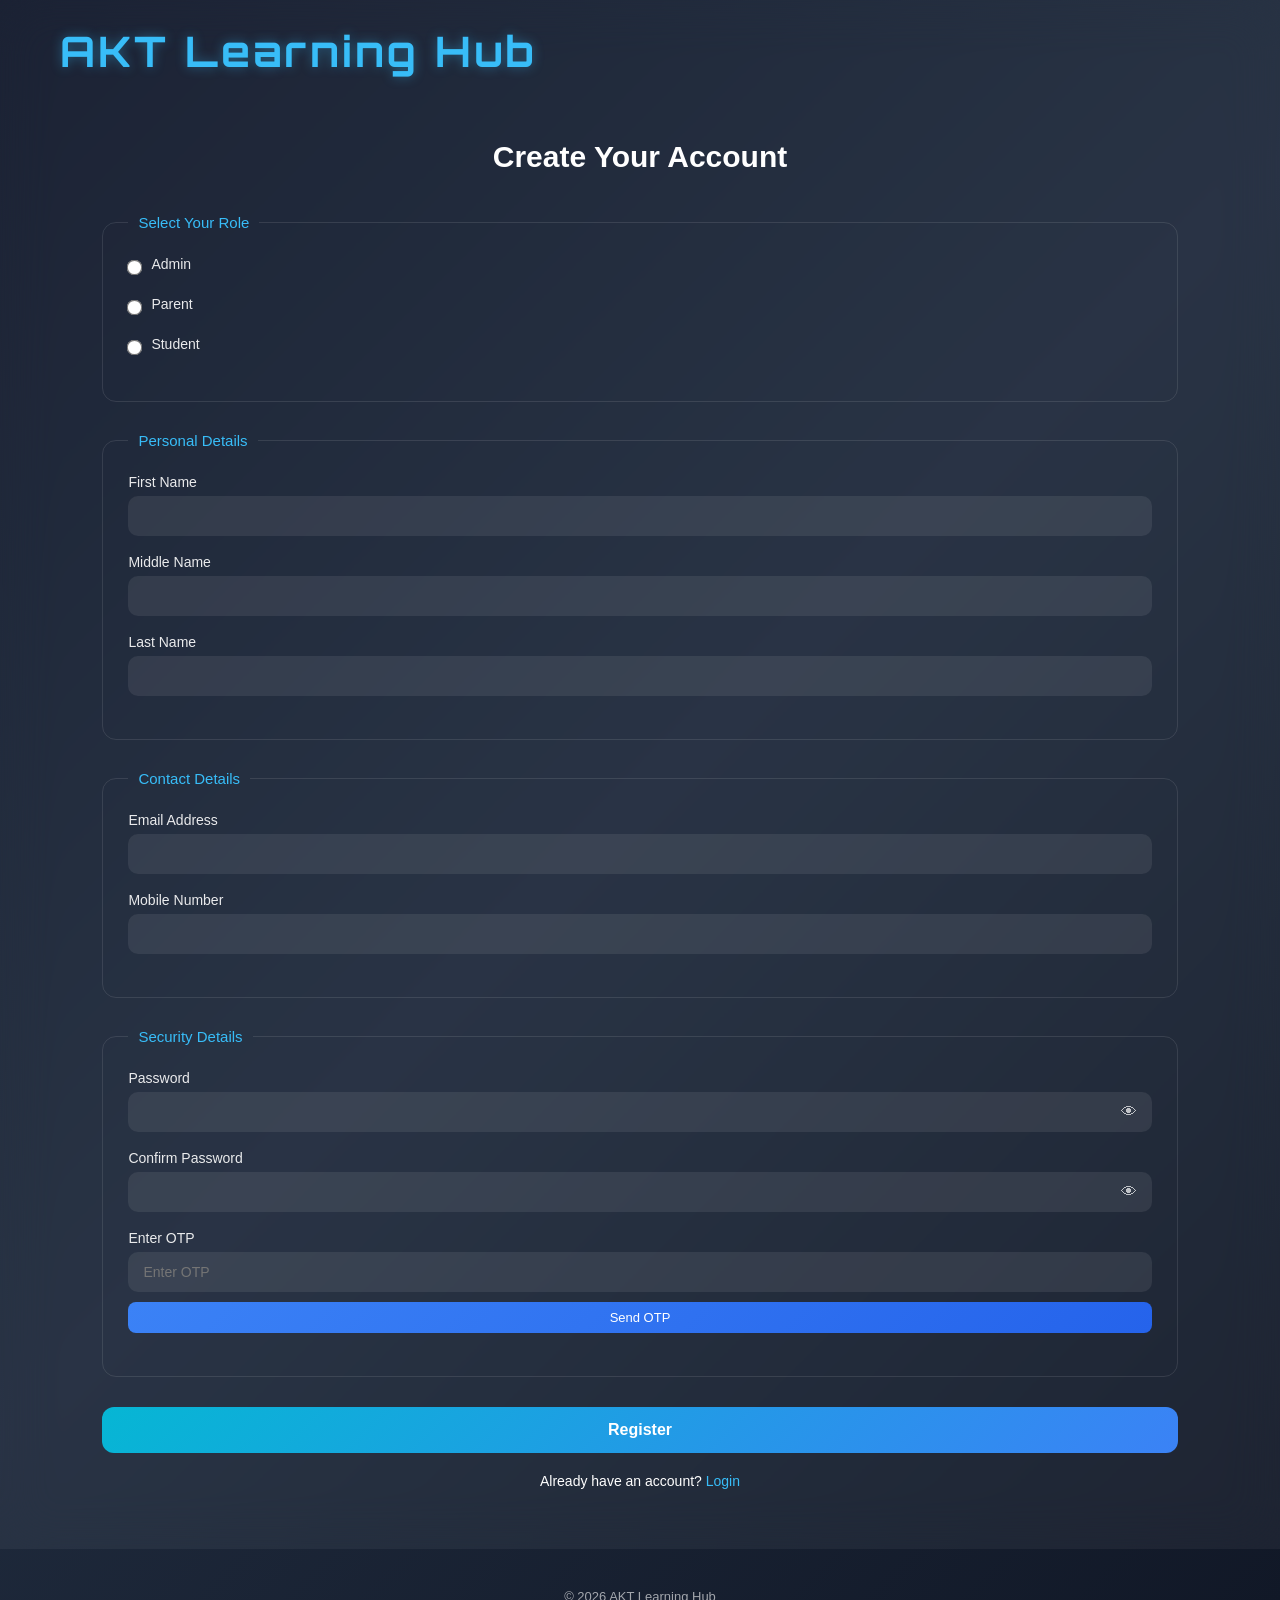
<file: index.html>
<!DOCTYPE html>
<html lang="en">
<head>
    <meta charset="UTF-8">
    <title>Register | AKT Learning Hub</title>
    <meta name="viewport" content="width=device-width, initial-scale=1.0">

    <!-- Orbitron Font -->
    <link href="https://fonts.googleapis.com/css2?family=Orbitron:wght@600;700&display=swap" rel="stylesheet">

    <!-- CSS -->
    <link rel="stylesheet" href="code.css/index.css">

    <!-- JS -->
    <script src="script.js/index.js" defer></script>
</head>

<body>

    <!-- ===== HEADER ===== -->
    <header id="mainHeader">
        <h1 id="siteTitle">AKT Learning Hub</h1>
    </header>


    <!-- ===== MAIN CONTENT ===== -->
    <main id="mainContent">

        <section id="registerSection">

            <h2 id="registerHeading">Create Your Account</h2>

            <form id="registerForm" autocomplete="off">

                <!-- ================= ROLE SELECTION ================= -->
                <fieldset id="roleSelection">
                    <legend>Select Your Role</legend>

                    <div class="form-group">
                        <input type="radio" id="adminRole" name="userRole" value="admin" required>
                        <label for="adminRole">Admin</label>
                    </div>

                    <div class="form-group">
                        <input type="radio" id="parentRole" name="userRole" value="parent">
                        <label for="parentRole">Parent</label>
                    </div>

                    <div class="form-group">
                        <input type="radio" id="studentRole" name="userRole" value="student">
                        <label for="studentRole">Student</label>
                    </div>
                </fieldset>


                <!-- ================= PERSONAL DETAILS ================= -->
                <fieldset id="personalDetails">
                    <legend>Personal Details</legend>

                    <div class="form-group">
                        <label for="firstName">First Name</label>
                        <input type="text" id="firstName" name="firstName" required>
                    </div>

                    <div class="form-group">
                        <label for="middleName">Middle Name</label>
                        <input type="text" id="middleName" name="middleName">
                    </div>

                    <div class="form-group">
                        <label for="lastName">Last Name</label>
                        <input type="text" id="lastName" name="lastName" required>
                    </div>
                </fieldset>


                <!-- ================= CONTACT DETAILS ================= -->
                <fieldset id="contactDetails">
                    <legend>Contact Details</legend>

                    <div class="form-group">
                        <label for="email">Email Address</label>
                        <input type="email" id="email" name="email" required>
                    </div>

                    <div class="form-group">
                        <label for="mobileNumber">Mobile Number</label>
                        <input type="tel"
                               id="mobileNumber"
                               name="mobileNumber"
                               maxlength="10"
                               pattern="[0-9]{10}"
                               required>
                    </div>
                </fieldset>


                <!-- ================= SECURITY DETAILS ================= -->
                <fieldset id="securityDetails">
                    <legend>Security Details</legend>

                    <!-- Password -->
                    <div class="form-group password-group">
                        <label for="password">Password</label>
                        <div class="password-wrapper">
                            <input type="password" id="password" name="password" required>
                            <span class="toggle-password" data-target="password">👁</span>
                        </div>
                    </div>

                    <!-- Confirm Password -->
                    <div class="form-group password-group">
                        <label for="confirmPassword">Confirm Password</label>
                        <div class="password-wrapper">
                            <input type="password" id="confirmPassword" name="confirmPassword" required>
                            <span class="toggle-password" data-target="confirmPassword">👁</span>
                        </div>
                    </div>

                    <!-- OTP -->
                    <div class="form-group">
                        <label for="otp">Enter OTP</label>
                        <input type="text" id="otp" name="otp" placeholder="Enter OTP" required>
                        <button type="button" id="sendOtpBtn">Send OTP</button>
                    </div>

                </fieldset>

                <!-- Register Button -->
                <button type="submit" id="registerBtn">Register</button>

            </form>

            <p id="loginRedirect">
                Already have an account?
                <a href="HTML/login.html" id="loginLink">Login</a>
            </p>

        </section>

    </main>


    <!-- ===== FOOTER ===== -->
    <footer id="mainFooter">
        <p>© 2026 AKT Learning Hub</p>
    </footer>

</body>
</html>
</file>
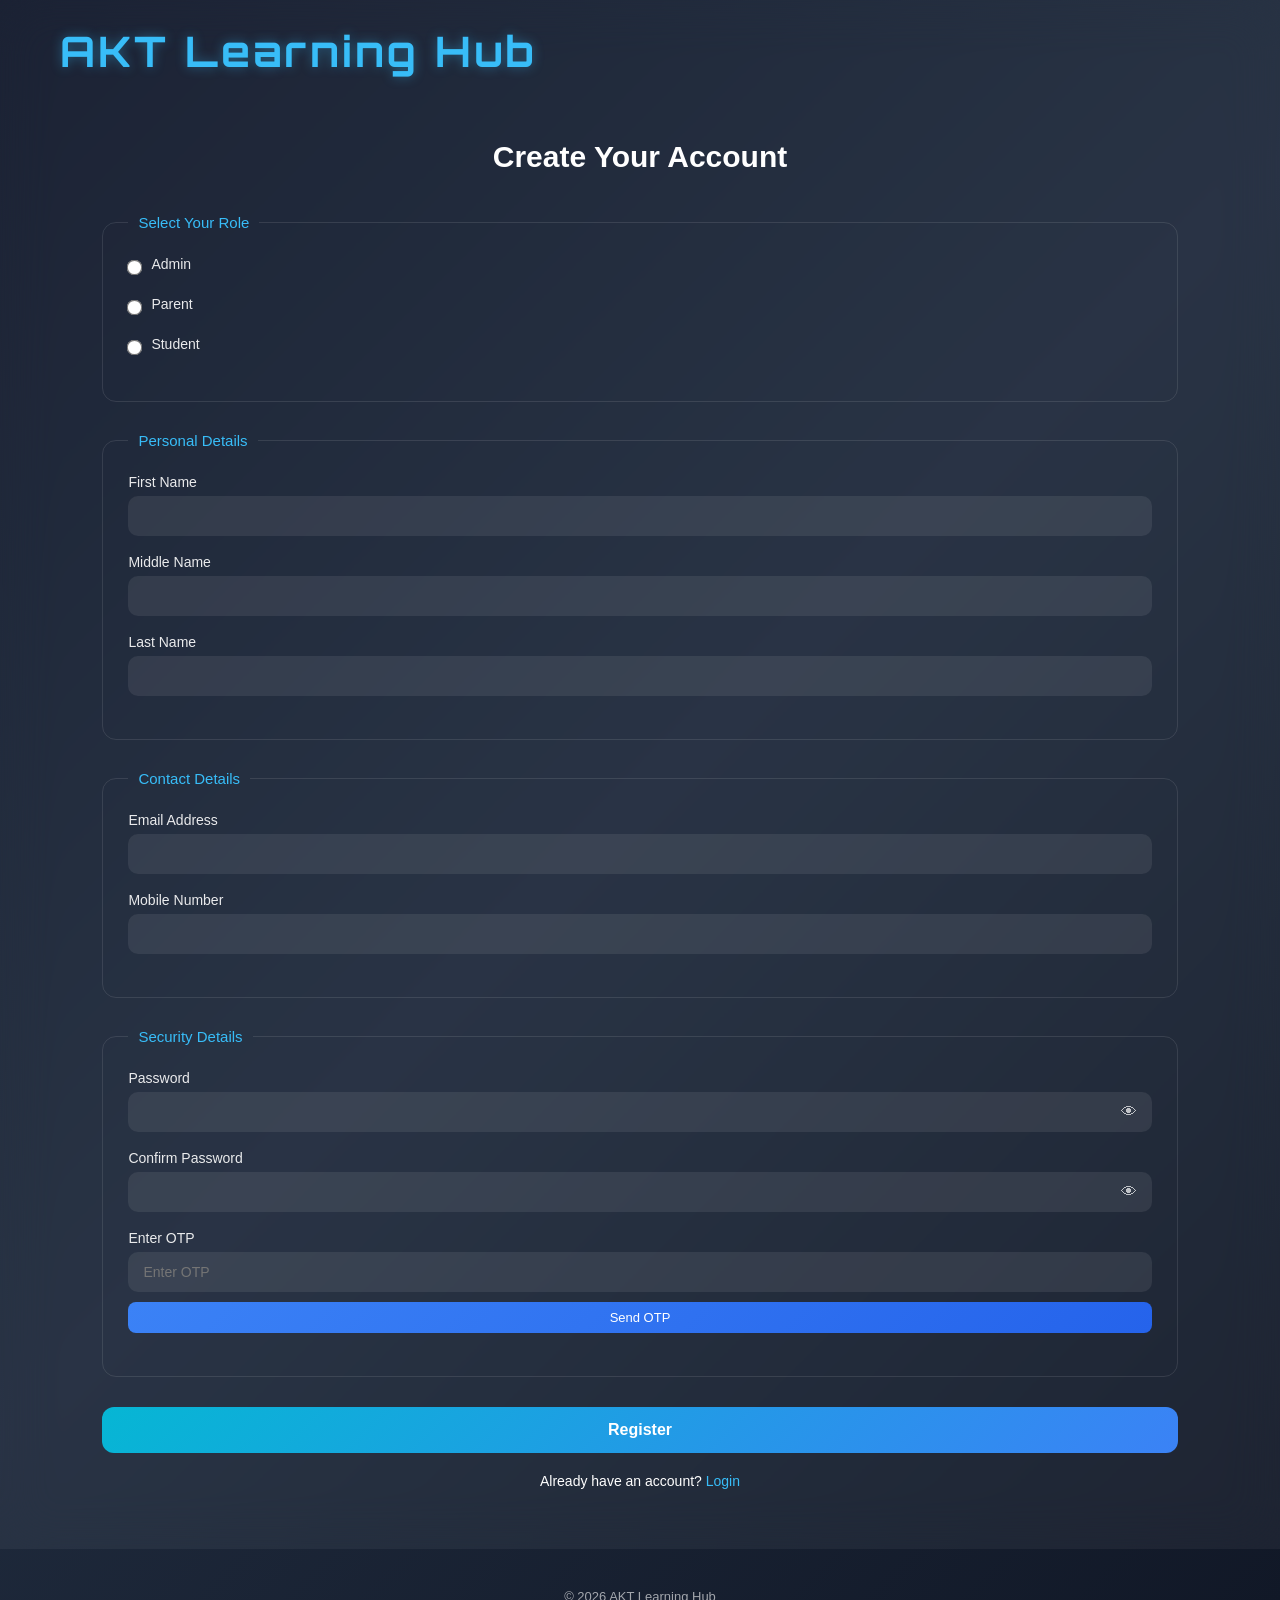
<file: code.html/index.html>
<!DOCTYPE html>
<html lang="en">
<head>
    <meta charset="UTF-8">
    <title>Register | AKT Learning Hub</title>
    <meta name="viewport" content="width=device-width, initial-scale=1.0">

    <!-- Orbitron Font -->
    <link href="https://fonts.googleapis.com/css2?family=Orbitron:wght@600;700&display=swap" rel="stylesheet">

    <!-- CSS -->
    <link rel="stylesheet" href="../code.css/index.css">

    <!-- JS -->
    <script src="../script.js/index.js" defer></script>
</head>

<body>

    <!-- ===== HEADER ===== -->
    <header id="mainHeader">
        <h1 id="siteTitle">AKT Learning Hub</h1>
    </header>


    <!-- ===== MAIN CONTENT ===== -->
    <main id="mainContent">

        <section id="registerSection">

            <h2 id="registerHeading">Create Your Account</h2>

            <form id="registerForm" autocomplete="off">

                <!-- ================= ROLE SELECTION ================= -->
                <fieldset id="roleSelection">
                    <legend>Select Your Role</legend>

                    <div class="form-group">
                        <input type="radio" id="adminRole" name="userRole" value="admin" required>
                        <label for="adminRole">Admin</label>
                    </div>

                    <div class="form-group">
                        <input type="radio" id="parentRole" name="userRole" value="parent">
                        <label for="parentRole">Parent</label>
                    </div>

                    <div class="form-group">
                        <input type="radio" id="studentRole" name="userRole" value="student">
                        <label for="studentRole">Student</label>
                    </div>
                </fieldset>


                <!-- ================= PERSONAL DETAILS ================= -->
                <fieldset id="personalDetails">
                    <legend>Personal Details</legend>

                    <div class="form-group">
                        <label for="firstName">First Name</label>
                        <input type="text" id="firstName" name="firstName" required>
                    </div>

                    <div class="form-group">
                        <label for="middleName">Middle Name</label>
                        <input type="text" id="middleName" name="middleName">
                    </div>

                    <div class="form-group">
                        <label for="lastName">Last Name</label>
                        <input type="text" id="lastName" name="lastName" required>
                    </div>
                </fieldset>


                <!-- ================= CONTACT DETAILS ================= -->
                <fieldset id="contactDetails">
                    <legend>Contact Details</legend>

                    <div class="form-group">
                        <label for="email">Email Address</label>
                        <input type="email" id="email" name="email" required>
                    </div>

                    <div class="form-group">
                        <label for="mobileNumber">Mobile Number</label>
                        <input type="tel"
                               id="mobileNumber"
                               name="mobileNumber"
                               maxlength="10"
                               pattern="[0-9]{10}"
                               required>
                    </div>
                </fieldset>


                <!-- ================= SECURITY DETAILS ================= -->
                <fieldset id="securityDetails">
                    <legend>Security Details</legend>

                    <!-- Password -->
                    <div class="form-group password-group">
                        <label for="password">Password</label>
                        <div class="password-wrapper">
                            <input type="password" id="password" name="password" required>
                            <span class="toggle-password" data-target="password">👁</span>
                        </div>
                    </div>

                    <!-- Confirm Password -->
                    <div class="form-group password-group">
                        <label for="confirmPassword">Confirm Password</label>
                        <div class="password-wrapper">
                            <input type="password" id="confirmPassword" name="confirmPassword" required>
                            <span class="toggle-password" data-target="confirmPassword">👁</span>
                        </div>
                    </div>

                    <!-- OTP -->
                    <div class="form-group">
                        <label for="otp">Enter OTP</label>
                        <input type="text" id="otp" name="otp" placeholder="Enter OTP" required>
                        <button type="button" id="sendOtpBtn">Send OTP</button>
                    </div>

                </fieldset>

                <!-- Register Button -->
                <button type="submit" id="registerBtn">Register</button>

            </form>

            <p id="loginRedirect">
                Already have an account?
                <a href="login.html" id="loginLink">Login</a>
            </p>

        </section>

    </main>


    <!-- ===== FOOTER ===== -->
    <footer id="mainFooter">
        <p>© 2026 AKT Learning Hub</p>
    </footer>

</body>
</html>
</file>
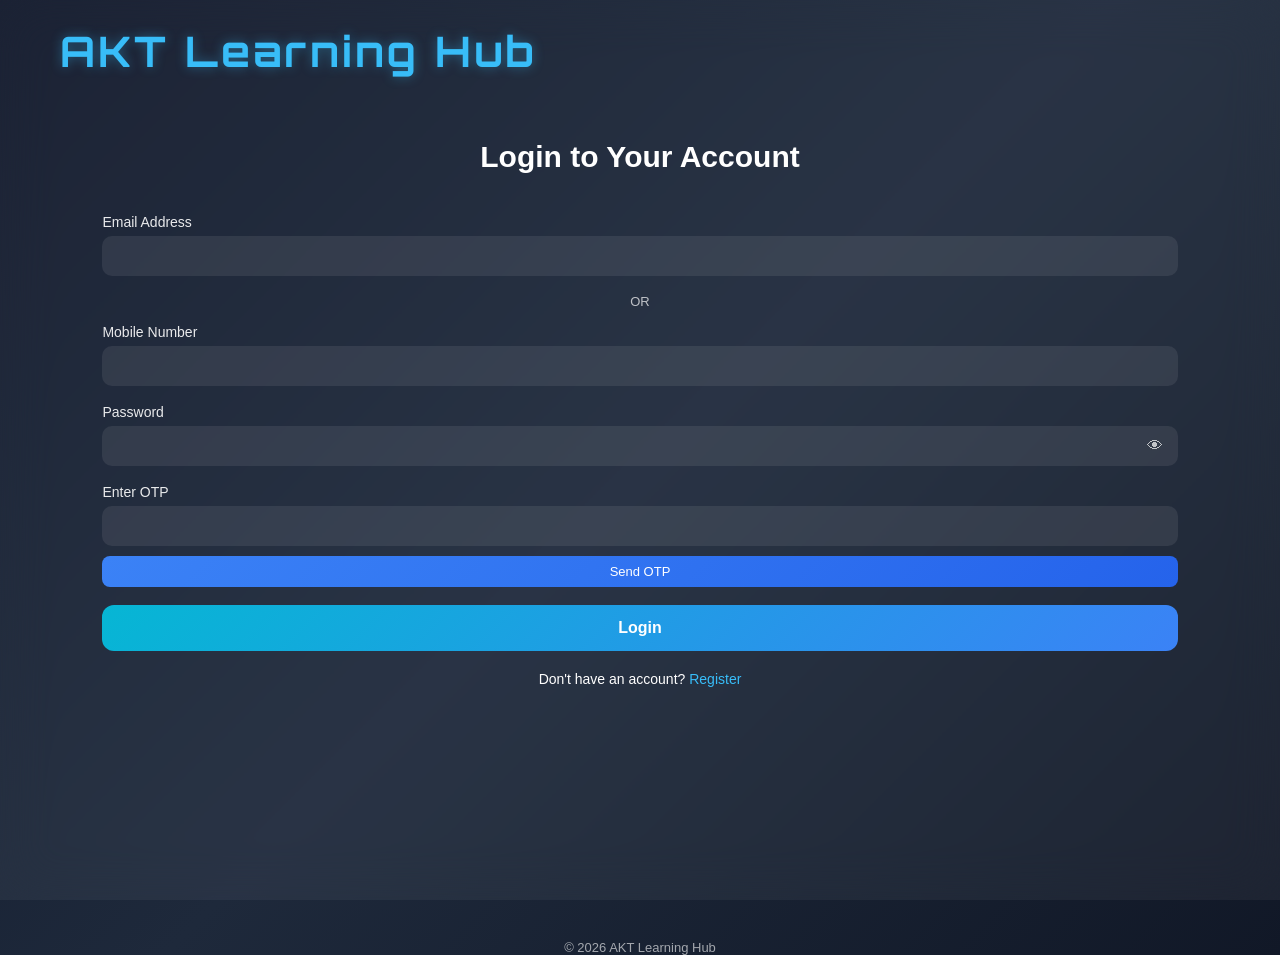
<file: code.html/admin_dashboard.html>
<!DOCTYPE html>
<html lang="en">
<head>
    <meta charset="UTF-8">
    <title>Admin Dashboard | AKT Learning Hub</title>
    <meta name="viewport" content="width=device-width, initial-scale=1.0">

    <!-- Orbitron Font -->
    <link href="https://fonts.googleapis.com/css2?family=Orbitron:wght@600;700&display=swap" rel="stylesheet">

    <!-- CSS -->
    <link rel="stylesheet" href="../code.css/admin.css">

    <!-- JS -->
    <script src="../script.js/admin.js" defer></script>
</head>

<body>

    <!-- ===== SIDEBAR ===== -->
    <aside id="sidebar">

        <div id="sidebarHeader">
            <h2 id="adminLogo">AKT Admin</h2>
        </div>

        <nav id="sidebarNav">
            <ul>
                <li><a href="#" class="active" id="dashboardLink">Dashboard</a></li>
                <li><a href="#">Manage Students</a></li>
                <li><a href="#">Manage Parents</a></li>
                <li><a href="#">Manage Subjects</a></li>
                <li><a href="#">Reports</a></li>
                <li><a href="#" id="settingsLink">Settings</a></li>
                <li><a href="index.html" id="logoutBtn">Logout</a></li>
            </ul>
        </nav>

    </aside>


    <!-- ===== MAIN AREA ===== -->
    <main id="adminMain">

        <!-- ===== HEADER ===== -->
        <header id="adminHeader">
            <h1 id="pageTitle">Dashboard Overview</h1>

            <div id="adminWelcome">
                <span>Welcome, Admin</span>

                <button id="revokeAccessBtn">
                    Revoke All Admin Access
                </button>
            </div>
        </header>


        <!-- ===== DASHBOARD CONTENT ===== -->
        <div id="dashboardContent">

            <!-- ===== STAT CARDS ===== -->
            <section id="statsSection">

                <div class="statCard">
                    <h3>Total Students</h3>
                    <p id="totalStudents">0</p>
                </div>

                <div class="statCard">
                    <h3>Total Parents</h3>
                    <p id="totalParents">0</p>
                </div>

                <div class="statCard">
                    <h3>Total Subjects</h3>
                    <p id="totalSubjects">0</p>
                </div>

                <div class="statCard">
                    <h3>Active Users</h3>
                    <p id="activeUsers">0</p>
                </div>

            </section>


            <!-- ===== RECENT REGISTRATIONS ===== -->
            <section id="recentSection">

                <h2>Recent Registrations</h2>

                <table id="recentTable">
                    <thead>
                        <tr>
                            <th>Name</th>
                            <th>Email</th>
                            <th>Role</th>
                        </tr>
                    </thead>

                    <tbody id="recentTableBody">
                        <!-- JS inserts data -->
                    </tbody>
                </table>

            </section>

        </div>


        <!-- ===== SETTINGS CONTENT (Hidden Initially) ===== -->
        <div id="settingsContent" style="display: none;">

            <section id="adminSettings">

                <h2>Change Admin Password</h2>

                <div class="settingsBox">

                    <input type="password" id="currentPassword" placeholder="Current Password">

                    <input type="password" id="newPassword" placeholder="New Password">

                    <input type="password" id="confirmNewPassword" placeholder="Confirm New Password">

                    <button id="changePasswordBtn">Update Password</button>

                </div>

            </section>

        </div>

    </main>

</body>
</html>
</file>
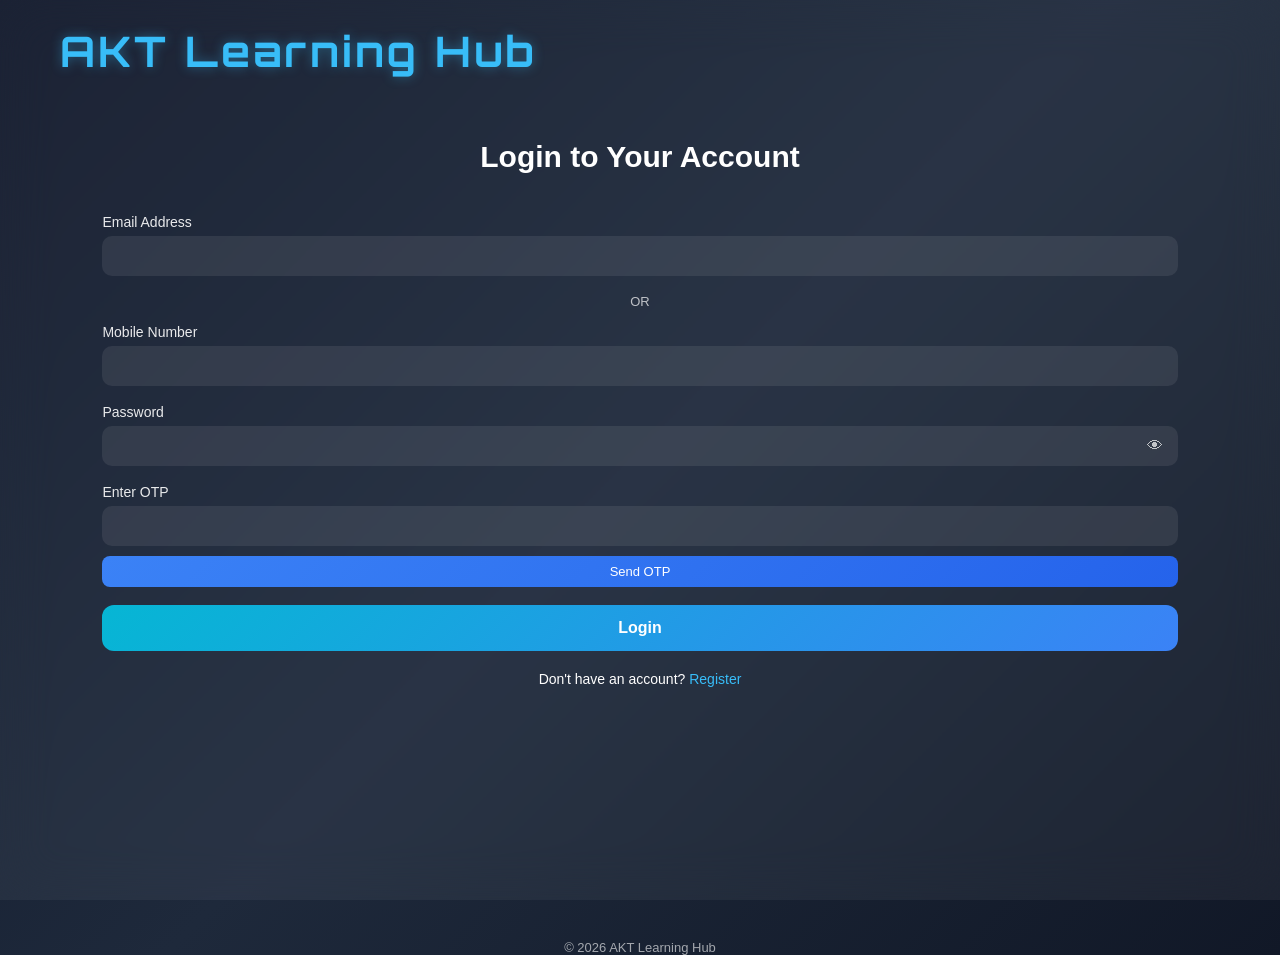
<file: code.html/login.html>
<!DOCTYPE html>
<html lang="en">
<head>
    <meta charset="UTF-8">
    <title>Login | AKT Learning Hub</title>
    <meta name="viewport" content="width=device-width, initial-scale=1.0">

    <!-- Orbitron Font -->
    <link href="https://fonts.googleapis.com/css2?family=Orbitron:wght@600;700&display=swap" rel="stylesheet">

    <!-- CSS -->
    <link rel="stylesheet" href="../code.css/login.css">

    <!-- JS -->
    <script src="../script.js/login.js" defer></script>
</head>

<body>

    <!-- ===== HEADER ===== -->
    <header id="mainHeader">
        <h1 id="siteTitle">AKT Learning Hub</h1>
    </header>

    <!-- ===== MAIN ===== -->
    <main id="loginMain">

        <section id="loginSection">

            <h2 id="loginHeading">Login to Your Account</h2>

            <form id="loginForm" autocomplete="off">

                <!-- Email -->
                <div class="form-group">
                    <label for="loginEmail">Email Address</label>
                    <input type="email" id="loginEmail" name="loginEmail">
                </div>

                <p class="or-text">OR</p>

                <!-- Mobile -->
                <div class="form-group">
                    <label for="loginMobile">Mobile Number</label>
                    <input type="tel"
                           id="loginMobile"
                           name="loginMobile"
                           maxlength="10"
                           pattern="[0-9]{10}">
                </div>

                <!-- Password -->
                <div class="form-group password-group">
                    <label for="loginPassword">Password</label>
                    <div class="password-wrapper">
                        <input type="password" id="loginPassword" name="loginPassword" required>
                        <span class="toggle-password" data-target="loginPassword">👁</span>
                    </div>
                </div>

                <!-- OTP -->
                <div class="form-group">
                    <label for="loginOtp">Enter OTP</label>
                    <input type="text" id="loginOtp" name="loginOtp" required>
                    <button type="button" id="loginSendOtpBtn">Send OTP</button>
                </div>

                <!-- Login Button -->
                <button type="submit" id="loginBtn">Login</button>

            </form>

            <p id="registerRedirect">
                Don't have an account?
                <a href="../index.html">Register</a>
            </p>

        </section>

    </main>

    <!-- ===== FOOTER ===== -->
    <footer id="mainFooter">
        <p>© 2026 AKT Learning Hub</p>
    </footer>

</body>
</html>
</file>
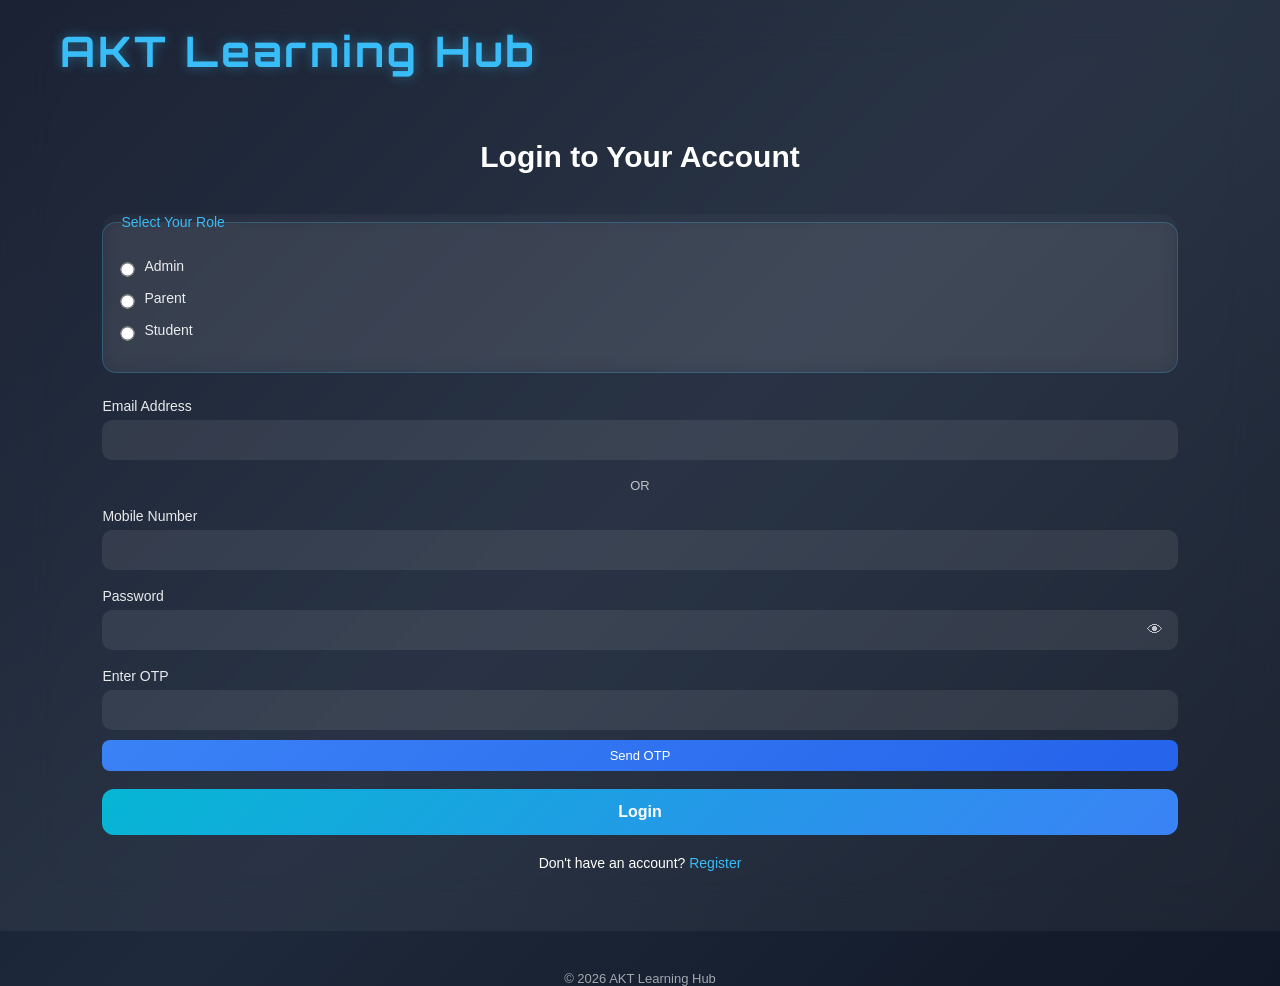
<file: HTML/admin_dashboard.html>
<!DOCTYPE html>
<html lang="en">
<head>
    <meta charset="UTF-8">
    <title>Admin Dashboard | AKT Learning Hub</title>
    <meta name="viewport" content="width=device-width, initial-scale=1.0">

    <!-- Orbitron Font -->
    <link href="https://fonts.googleapis.com/css2?family=Orbitron:wght@600;700&display=swap" rel="stylesheet">

    <!-- CSS -->
    <link rel="stylesheet" href="../code.css/admin.css">

    <!-- JS -->
    <script src="../script.js/admin.js" defer></script>
</head>

<body>

    <!-- ===== SIDEBAR ===== -->
    <aside id="sidebar">

        <div id="sidebarHeader">
            <h2 id="adminLogo">AKT Admin</h2>
        </div>

        <nav id="sidebarNav">
            <ul>
                <li><a href="#" class="active" id="dashboardLink">Dashboard</a></li>
                <li><a href="#">Manage Students</a></li>
                <li><a href="#">Manage Parents</a></li>
                <li><a href="#">Manage Subjects</a></li>
                <li><a href="#">Reports</a></li>
                <li><a href="#" id="settingsLink">Settings</a></li>
                <li><a href="#" id="logoutBtn">Logout</a></li>
            </ul>
        </nav>

    </aside>


    <!-- ===== MAIN AREA ===== -->
    <main id="adminMain">

        <!-- ===== HEADER ===== -->
        <header id="adminHeader">
            <h1 id="pageTitle">Dashboard Overview</h1>

            <div id="adminWelcome">
                <span>Welcome, Admin</span>

                <button id="revokeAccessBtn">
                    Revoke All Admin Access
                </button>
            </div>
        </header>


        <!-- ===== DASHBOARD CONTENT ===== -->
        <div id="dashboardContent">

            <!-- ===== STAT CARDS ===== -->
            <section id="statsSection">

                <div class="statCard">
                    <h3>Total Students</h3>
                    <p id="totalStudents">0</p>
                </div>

                <div class="statCard">
                    <h3>Total Parents</h3>
                    <p id="totalParents">0</p>
                </div>

                <div class="statCard">
                    <h3>Total Subjects</h3>
                    <p id="totalSubjects">0</p>
                </div>

                <div class="statCard">
                    <h3>Active Users</h3>
                    <p id="activeUsers">0</p>
                </div>

            </section>


            <!-- ===== RECENT REGISTRATIONS ===== -->
            <section id="recentSection">

                <h2>Recent Registrations</h2>

                <table id="recentTable">
                    <thead>
                        <tr>
                            <th>Name</th>
                            <th>Email</th>
                            <th>Role</th>
                        </tr>
                    </thead>

                    <tbody id="recentTableBody">
                        <!-- JS inserts data -->
                    </tbody>
                </table>

            </section>

        </div>


        <!-- ===== SETTINGS CONTENT (Hidden Initially) ===== -->
        <div id="settingsContent" style="display: none;">

            <section id="adminSettings">

                <h2>Change Admin Password</h2>

                <div class="settingsBox">

                    <input type="password" id="currentPassword" placeholder="Current Password">

                    <input type="password" id="newPassword" placeholder="New Password">

                    <input type="password" id="confirmNewPassword" placeholder="Confirm New Password">

                    <button id="changePasswordBtn">Update Password</button>

                </div>

            </section>

        </div>

    </main>

</body>
</html>
</file>
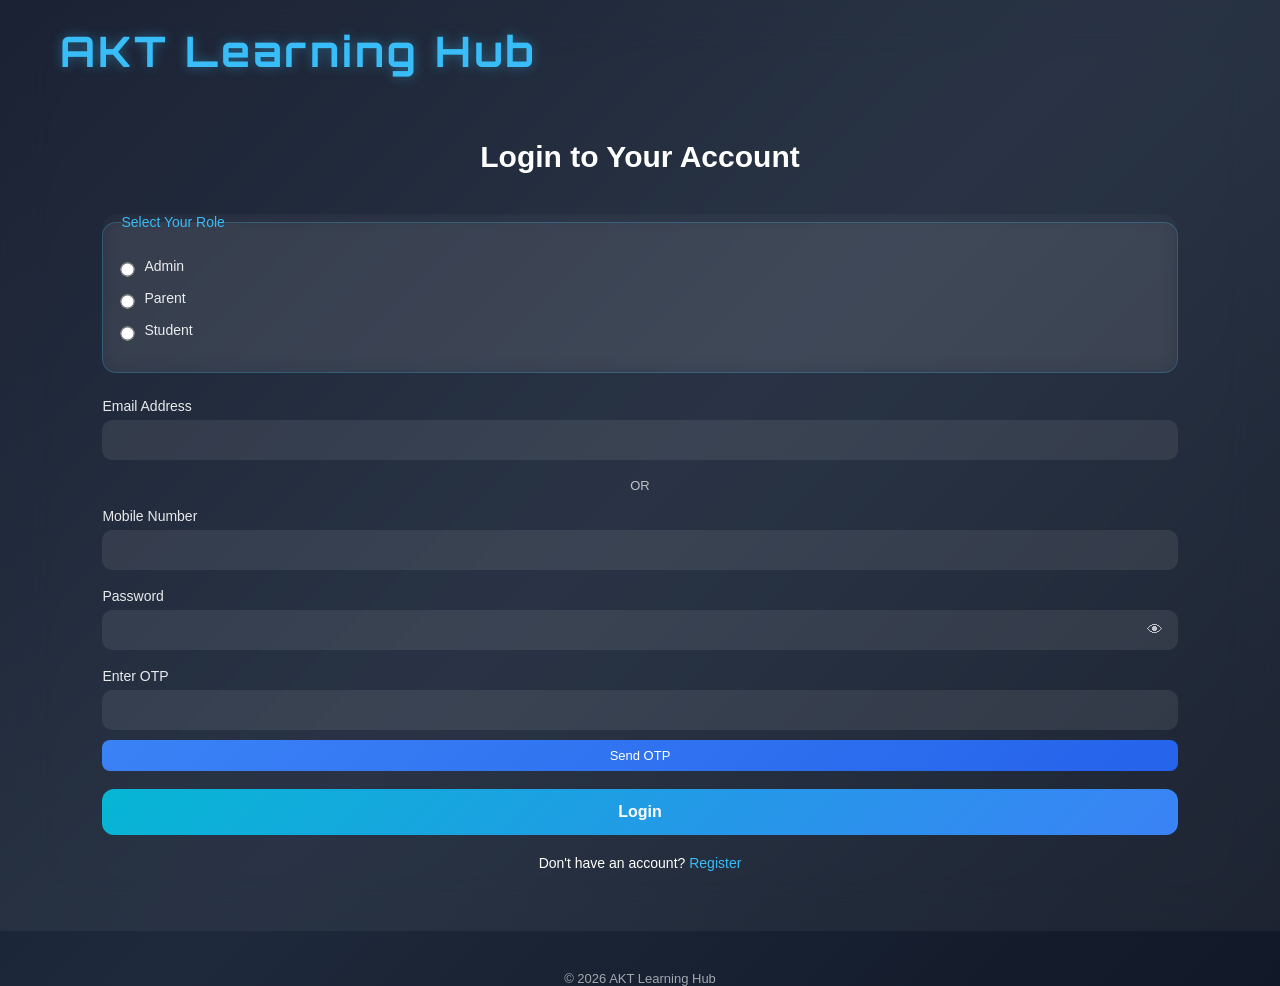
<file: HTML/login.html>
<!DOCTYPE html>
<html lang="en">
<head>
    <meta charset="UTF-8">
    <title>Login | AKT Learning Hub</title>
    <meta name="viewport" content="width=device-width, initial-scale=1.0">

    <!-- Orbitron Font -->
    <link href="https://fonts.googleapis.com/css2?family=Orbitron:wght@600;700&display=swap" rel="stylesheet">

    <!-- CSS -->
    <link rel="stylesheet" href="../code.css/login.css">

    <!-- JS -->
    <script src="../script.js/login.js" defer></script>
</head>

<body>

<header id="mainHeader">
    <h1 id="siteTitle">AKT Learning Hub</h1>
</header>

<main id="loginMain">

<section id="loginSection">

<h2 id="loginHeading">Login to Your Account</h2>

<form id="loginForm" autocomplete="off">

    <!-- ================= ROLE SELECTION ================= -->
    <fieldset id="loginRoleSelection">
        <legend>Select Your Role</legend>

        <div class="form-group">
            <input type="radio" id="loginAdmin" name="loginRole" value="admin" required>
            <label for="loginAdmin">Admin</label>
        </div>

        <div class="form-group">
            <input type="radio" id="loginParent" name="loginRole" value="parent">
            <label for="loginParent">Parent</label>
        </div>

        <div class="form-group">
            <input type="radio" id="loginStudent" name="loginRole" value="student">
            <label for="loginStudent">Student</label>
        </div>
    </fieldset>

    <!-- ================= STUDENT FULL NAME (DYNAMIC) ================= -->
    <div class="form-group" id="studentNameGroup" style="display: none;">
        <label for="loginFullName">Full Name</label>
        <input type="text" id="loginFullName" name="loginFullName">
    </div>
    <!-- ================================================================ -->

    <!-- Email -->
    <div class="form-group">
        <label for="loginEmail">Email Address</label>
        <input type="email" id="loginEmail" name="loginEmail">
    </div>

    <p class="or-text">OR</p>

    <!-- Mobile -->
    <div class="form-group">
        <label for="loginMobile">Mobile Number</label>
        <input type="tel"
               id="loginMobile"
               name="loginMobile"
               maxlength="10"
               pattern="[0-9]{10}">
    </div>

    <!-- Password -->
    <div class="form-group password-group">
        <label for="loginPassword">Password</label>
        <div class="password-wrapper">
            <input type="password" id="loginPassword" name="loginPassword" required>
            <span class="toggle-password" data-target="loginPassword">👁</span>
        </div>
    </div>

    <!-- OTP -->
    <div class="form-group">
        <label for="loginOtp">Enter OTP</label>
        <input type="text" id="loginOtp" name="loginOtp" required>
        <button type="button" id="loginSendOtpBtn">Send OTP</button>
    </div>

    <!-- Login Button -->
    <button type="submit" id="loginBtn">Login</button>

</form>

<p id="registerRedirect">
    Don't have an account?
    <a href="../index.html">Register</a>
</p>

</section>
</main>

<footer id="mainFooter">
    <p>© 2026 AKT Learning Hub</p>
</footer>

</body>
</html>
</file>
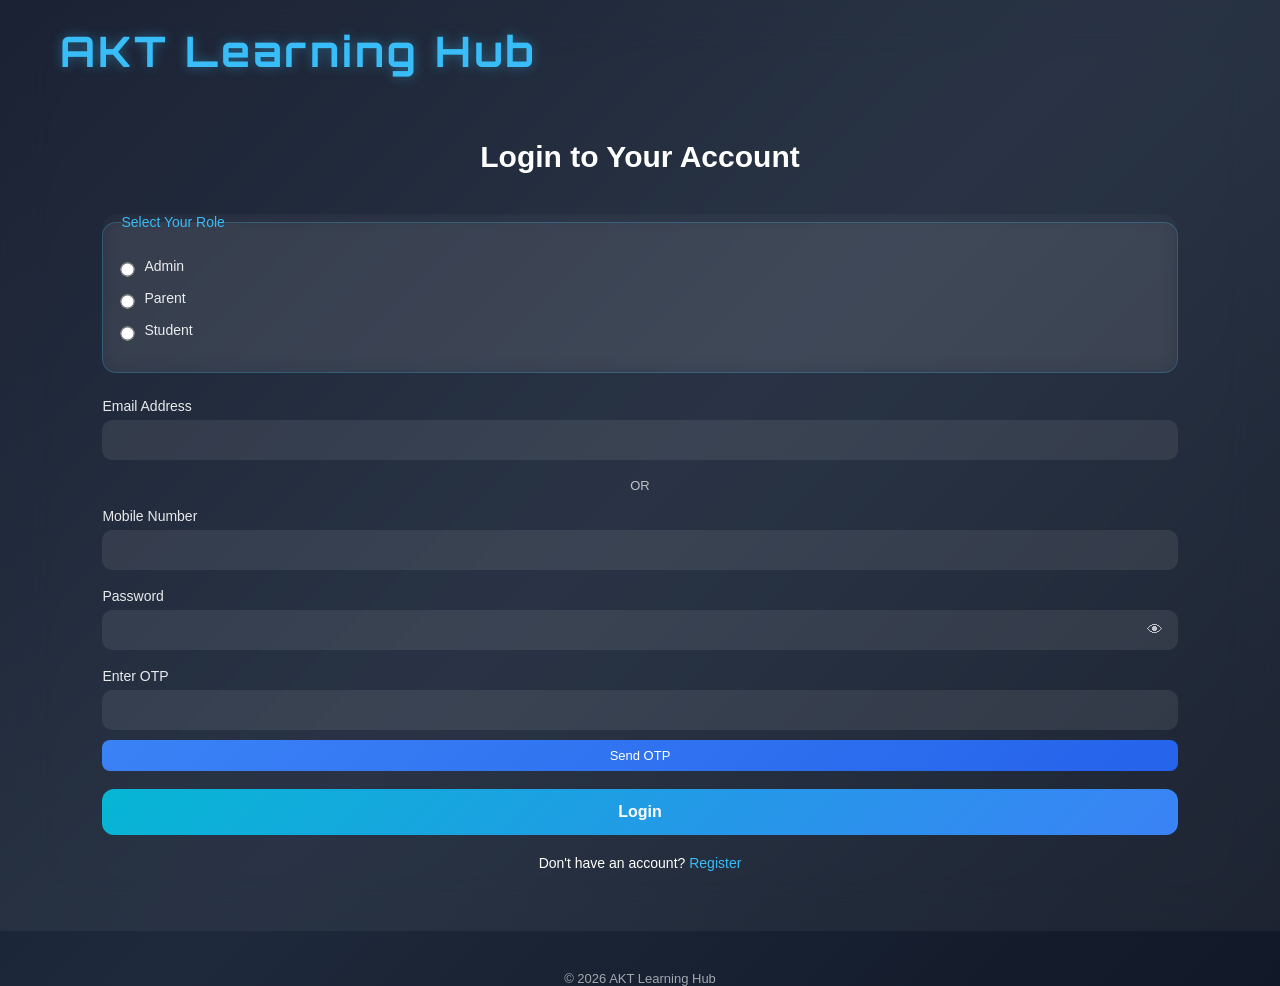
<file: HTML/parent_dashboard.html>
<!DOCTYPE html>
<html lang="en">
<head>
    <meta charset="UTF-8">
    <title>Parent Dashboard | AKT Learning Hub</title>
    <meta name="viewport" content="width=device-width, initial-scale=1.0">

    <!-- Font -->
    <link href="https://fonts.googleapis.com/css2?family=Orbitron:wght@600;700&display=swap" rel="stylesheet">

    <!-- CSS -->
    <link rel="stylesheet" href="../code.css/parent.css">

    <!-- JS -->
    <script src="../script.js/parent.js" defer></script>
</head>

<body>

<!-- ===== SESSION PROTECTION ===== -->
<script>
(function () {

    const role = sessionStorage.getItem("userRole");
    const token = sessionStorage.getItem("sessionToken");
    const sessionId = sessionStorage.getItem("activeSessionId");

    if (!role || !token || !sessionId || role !== "parent") {
        sessionStorage.clear();
        window.location.href = "login.html";
    }

})();
</script>

<div class="parent-dashboard">

    <!-- ===== HEADER ===== -->
    <header class="dashboard-header">
        <h1>Parent Dashboard</h1>
        <button id="logoutBtn">Logout</button>
    </header>

    <!-- ===== STUDENT SELECTOR ===== -->
    <section class="student-selector-section">
        <select id="studentSelector">
            <option value="">Select Student</option>
        </select>
    </section>

    <!-- ===== NAVIGATION BUTTONS ===== -->
    <section class="navigation-section">

        <button class="nav-btn" data-section="studentInfo">
            Student Information
        </button>

        <button class="nav-btn" data-section="progress">
            Progress Report
        </button>

        <button class="nav-btn" data-section="performance">
            Performance
        </button>

        <button class="nav-btn" data-section="marks">
            Marks
        </button>

        <button class="nav-btn" data-section="progressEmail">
            Progress Transfer (Email)
        </button>

        <button class="nav-btn" data-section="marksMessage">
            Subject-wise Marks Transfer
        </button>

        <button class="nav-btn" data-section="studyActivity">
            Study Activity
        </button>

    </section>

    <!-- ===== DYNAMIC CONTENT AREA ===== -->
    <section id="contentArea" class="content-area">
        <div class="welcome-card">
            <h2>Welcome Parent</h2>
            <p>Select a student and choose a section to view details.</p>
        </div>
    </section>

</div>

</body>
</html>
</file>
<file: code.css/index.css>
/* ===== RESET ===== */
* {
    margin: 0;
    padding: 0;
    box-sizing: border-box;
}

/* ===== BODY ===== */
body {
    font-family: 'Poppins', sans-serif;
    min-height: 100vh;
    background: linear-gradient(135deg, #0f172a, #1e293b, #111827);
    color: #ffffff;
}

/* ===== HEADER ===== */
#mainHeader {
    position: absolute;
    top: 25px;
    left: 60px;
    z-index: 1000;
}

/* ===== LOGO ===== */
#siteTitle {
    font-family: 'Orbitron', sans-serif;
    font-size: 42px;
    font-weight: 700;
    letter-spacing: 3px;
    margin: 0;
    color: #38bdf8;
    text-shadow: 0 0 12px rgba(56, 189, 248, 0.4);
}

/* ===== MAIN SECTION ===== */
#registerSection {
    width: 100%;
    min-height: 100vh;
    padding: 140px 8% 60px 8%;
    background: rgba(255, 255, 255, 0.05);
    backdrop-filter: blur(25px);
}

/* ===== HEADING ===== */
#registerHeading {
    text-align: center;
    margin-bottom: 40px;
    font-size: 30px;
    font-weight: 600;
}

/* ===== FIELDSET ===== */
fieldset {
    border: 1px solid rgba(255, 255, 255, 0.1);
    border-radius: 14px;
    padding: 25px;
    margin-bottom: 30px;
}

legend {
    padding: 0 10px;
    font-weight: 500;
    font-size: 15px;
    color: #38bdf8;
}

/* ===== FORM GROUP ===== */
.form-group {
    margin-bottom: 18px;
    display: flex;
    flex-direction: column;
}

.form-group label {
    font-size: 14px;
    margin-bottom: 6px;
    opacity: 0.9;
}

/* ===== INPUT FIELDS ===== */
input[type="text"],
input[type="email"],
input[type="tel"],
input[type="password"] {
    padding: 12px 15px;
    border-radius: 10px;
    border: none;
    outline: none;
    background: rgba(255, 255, 255, 0.08);
    color: #fff;
    font-size: 14px;
    transition: 0.3s ease;
}

input:focus {
    background: rgba(56, 189, 248, 0.15);
    box-shadow: 0 0 0 2px #38bdf8;
}

/* ===== ROLE SECTION ===== */
#roleSelection .form-group {
    flex-direction: row;
    align-items: center;
    gap: 10px;
    cursor: pointer;
}

input[type="radio"] {
    accent-color: #38bdf8;
    transform: scale(1.2);
}

/* ===== PASSWORD TOGGLE ===== */
.password-wrapper {
    position: relative;
}

.password-wrapper input {
    width: 100%;
    padding-right: 45px;
}

.toggle-password {
    position: absolute;
    right: 15px;
    top: 50%;
    transform: translateY(-50%);
    cursor: pointer;
    font-size: 16px;
    opacity: 0.7;
    transition: 0.3s;
}

.toggle-password:hover {
    opacity: 1;
}

/* ===== OTP BUTTON ===== */
#sendOtpBtn {
    margin-top: 10px;
    padding: 8px 14px;
    border-radius: 8px;
    border: none;
    background: linear-gradient(135deg, #3b82f6, #2563eb);
    color: white;
    cursor: pointer;
    font-size: 13px;
    transition: 0.3s;
}

#sendOtpBtn:hover {
    transform: translateY(-2px);
    box-shadow: 0 10px 20px rgba(37, 99, 235, 0.5);
}

/* ===== REGISTER BUTTON ===== */
#registerBtn {
    width: 100%;
    padding: 14px;
    border-radius: 12px;
    border: none;
    background: linear-gradient(135deg, #06b6d4, #3b82f6);
    font-size: 16px;
    font-weight: 600;
    color: white;
    cursor: pointer;
    transition: 0.3s ease;
}

#registerBtn:hover {
    transform: translateY(-3px);
    box-shadow: 0 15px 30px rgba(6, 182, 212, 0.6);
}

/* ===== LOGIN LINK ===== */
#loginRedirect {
    text-align: center;
    margin-top: 20px;
    font-size: 14px;
}

#loginLink {
    color: #38bdf8;
    text-decoration: none;
    font-weight: 500;
}

#loginLink:hover {
    text-decoration: underline;
}

/* ===== FOOTER ===== */
#mainFooter {
    text-align: center;
    margin-top: 40px;
    font-size: 13px;
    opacity: 0.6;
}

/* ===== RESPONSIVE ===== */
@media (max-width: 768px) {

    #mainHeader {
        left: 25px;
    }

    #siteTitle {
        font-size: 30px;
    }

    #registerSection {
        padding: 120px 5% 50px 5%;
    }

    fieldset {
        padding: 18px;
    }
}
</file>
<file: code.css/admin.css>
/* ===== RESET ===== */
* {
    margin: 0;
    padding: 0;
    box-sizing: border-box;
}

/* ===== BODY LAYOUT ===== */
body {
    font-family: 'Poppins', sans-serif;
    display: flex;
    min-height: 100vh;
    background: linear-gradient(135deg, #0f172a, #1e293b, #111827);
    color: #ffffff;
}

/* ================= SIDEBAR ================= */

#sidebar {
    width: 250px;
    background: rgba(255, 255, 255, 0.05);
    backdrop-filter: blur(20px);
    padding: 30px 20px;
    border-right: 1px solid rgba(255, 255, 255, 0.08);
    position: fixed;
    height: 100vh;
}

#sidebarHeader {
    margin-bottom: 40px;
}

#adminLogo {
    font-family: 'Orbitron', sans-serif;
    font-size: 22px;
    letter-spacing: 2px;
    color: #38bdf8;
}

/* Navigation */
#sidebarNav ul {
    list-style: none;
}

#sidebarNav li {
    margin-bottom: 18px;
}

#sidebarNav a {
    text-decoration: none;
    color: #ffffff;
    font-size: 14px;
    padding: 8px 10px;
    display: block;
    border-radius: 8px;
    transition: 0.3s ease;
}

#sidebarNav a:hover {
    background: rgba(56, 189, 248, 0.2);
}

#sidebarNav a.active {
    background: linear-gradient(135deg, #06b6d4, #3b82f6);
    color: #fff;
}

#logoutBtn {
    color: #f87171;
}

#logoutBtn:hover {
    background: rgba(248, 113, 113, 0.2);
}

/* ================= MAIN CONTENT ================= */

#adminMain {
    margin-left: 250px;
    width: calc(100% - 250px);
    padding: 40px;
}

/* ===== HEADER ===== */
#adminHeader {
    display: flex;
    justify-content: space-between;
    align-items: center;
    margin-bottom: 40px;
}

#adminHeader h1 {
    font-size: 26px;
    font-weight: 600;
}

#adminWelcome {
    display: flex;
    align-items: center;
    gap: 15px;
    font-size: 14px;
    opacity: 0.9;
}

/* ===== REVOKE BUTTON ===== */
#revokeAccessBtn {
    background: linear-gradient(135deg, #ef4444, #dc2626);
    color: white;
    border: none;
    padding: 8px 16px;
    border-radius: 8px;
    font-size: 13px;
    font-weight: 500;
    cursor: pointer;
    transition: 0.3s ease;
}

#revokeAccessBtn:hover {
    transform: translateY(-2px);
    box-shadow: 0 6px 15px rgba(220, 38, 38, 0.4);
}

/* ================= PAGE CONTENT WRAPPERS ================= */

#dashboardContent,
#settingsContent {
    width: 100%;
    transition: opacity 0.2s ease-in-out;
}

/* ================= STATS SECTION ================= */

#statsSection {
    display: grid;
    grid-template-columns: repeat(auto-fit, minmax(200px, 1fr));
    gap: 20px;
    margin-bottom: 50px;
}

.statCard {
    background: rgba(255, 255, 255, 0.06);
    backdrop-filter: blur(15px);
    padding: 25px;
    border-radius: 15px;
    transition: 0.3s ease;
    border: 1px solid rgba(255, 255, 255, 0.08);
}

.statCard:hover {
    transform: translateY(-5px);
    box-shadow: 0 10px 25px rgba(0, 0, 0, 0.4);
}

.statCard h3 {
    font-size: 14px;
    margin-bottom: 10px;
    opacity: 0.8;
}

.statCard p {
    font-size: 28px;
    font-weight: 600;
    color: #38bdf8;
}

/* ================= RECENT TABLE ================= */

#recentSection h2 {
    margin-bottom: 20px;
    font-size: 20px;
}

#recentTable {
    width: 100%;
    border-collapse: collapse;
    background: rgba(255, 255, 255, 0.05);
    border-radius: 12px;
    overflow: hidden;
}

#recentTable thead {
    background: rgba(56, 189, 248, 0.2);
}

#recentTable th,
#recentTable td {
    padding: 12px 15px;
    text-align: left;
    font-size: 14px;
}

#recentTable th {
    font-weight: 600;
}

#recentTable tbody tr {
    border-top: 1px solid rgba(255, 255, 255, 0.08);
    transition: 0.3s;
}

#recentTable tbody tr:hover {
    background: rgba(255, 255, 255, 0.07);
}

/* ================= ADMIN SETTINGS ================= */

#adminSettings {
    margin-top: 20px;
}

#adminSettings h2 {
    margin-bottom: 20px;
    font-size: 20px;
}

.settingsBox {
    background: rgba(255, 255, 255, 0.06);
    backdrop-filter: blur(15px);
    padding: 30px;
    border-radius: 15px;
    display: flex;
    flex-direction: column;
    gap: 15px;
    max-width: 420px;
    border: 1px solid rgba(255, 255, 255, 0.08);
}

.settingsBox input {
    padding: 10px;
    border-radius: 8px;
    border: none;
    outline: none;
    font-size: 14px;
}

.settingsBox input:focus {
    box-shadow: 0 0 0 2px #38bdf8;
}

#changePasswordBtn {
    background: linear-gradient(135deg, #10b981, #059669);
    color: white;
    border: none;
    padding: 10px;
    border-radius: 8px;
    cursor: pointer;
    transition: 0.3s ease;
    font-weight: 500;
}

#changePasswordBtn:hover {
    transform: translateY(-2px);
    box-shadow: 0 6px 15px rgba(16, 185, 129, 0.4);
}

/* ================= RESPONSIVE ================= */

@media (max-width: 768px) {

    #sidebar {
        width: 200px;
    }

    #adminMain {
        margin-left: 200px;
        width: calc(100% - 200px);
        padding: 25px;
    }

    .statCard p {
        font-size: 22px;
    }
}
</file>
<file: code.css/login.css>
/* ===== RESET ===== */
* {
    margin: 0;
    padding: 0;
    box-sizing: border-box;
}

/* ===== BODY ===== */
body {
    font-family: 'Poppins', sans-serif;
    min-height: 100vh;
    background: linear-gradient(135deg, #0f172a, #1e293b, #111827);
    color: #ffffff;
}

/* ===== HEADER ===== */
#mainHeader {
    position: absolute;
    top: 25px;
    left: 60px;
    z-index: 1000;
}

/* ===== LOGO ===== */
#siteTitle {
    font-family: 'Orbitron', sans-serif;
    font-size: 42px;
    font-weight: 700;
    letter-spacing: 3px;
    color: #38bdf8;
    text-shadow: 0 0 12px rgba(56, 189, 248, 0.4);
}

/* ===== MAIN SECTION ===== */
#loginSection {
    width: 100%;
    min-height: 100vh;
    padding: 140px 8% 60px 8%;
    background: rgba(255, 255, 255, 0.05);
    backdrop-filter: blur(25px);
}

/* ===== HEADING ===== */
#loginHeading {
    text-align: center;
    margin-bottom: 40px;
    font-size: 30px;
    font-weight: 600;
}

/* ===== FORM GROUP ===== */
.form-group {
    margin-bottom: 18px;
    display: flex;
    flex-direction: column;
}

.form-group label {
    font-size: 14px;
    margin-bottom: 6px;
    opacity: 0.9;
}

/* ===== INPUTS ===== */
input[type="text"],
input[type="email"],
input[type="tel"],
input[type="password"] {
    padding: 12px 15px;
    border-radius: 10px;
    border: none;
    outline: none;
    background: rgba(255, 255, 255, 0.08);
    color: #fff;
    font-size: 14px;
    transition: 0.3s ease;
}

input:focus {
    background: rgba(56, 189, 248, 0.15);
    box-shadow: 0 0 0 2px #38bdf8;
}

/* ===== OR TEXT ===== */
.or-text {
    text-align: center;
    margin: 10px 0 15px 0;
    font-size: 13px;
    opacity: 0.7;
}

/* ===== PASSWORD TOGGLE ===== */
.password-wrapper {
    position: relative;
}

.password-wrapper input {
    width: 100%;
    padding-right: 45px;
}

.toggle-password {
    position: absolute;
    right: 15px;
    top: 50%;
    transform: translateY(-50%);
    cursor: pointer;
    font-size: 16px;
    opacity: 0.7;
    transition: 0.3s;
}

.toggle-password:hover {
    opacity: 1;
}

/* ===== OTP BUTTON ===== */
#loginSendOtpBtn {
    margin-top: 10px;
    padding: 8px 14px;
    border-radius: 8px;
    border: none;
    background: linear-gradient(135deg, #3b82f6, #2563eb);
    color: white;
    cursor: pointer;
    font-size: 13px;
    transition: 0.3s;
}

#loginSendOtpBtn:hover {
    transform: translateY(-2px);
    box-shadow: 0 10px 20px rgba(37, 99, 235, 0.5);
}

/* ===== LOGIN BUTTON ===== */
#loginBtn {
    width: 100%;
    padding: 14px;
    border-radius: 12px;
    border: none;
    background: linear-gradient(135deg, #06b6d4, #3b82f6);
    font-size: 16px;
    font-weight: 600;
    color: white;
    cursor: pointer;
    transition: 0.3s ease;
}

#loginBtn:hover {
    transform: translateY(-3px);
    box-shadow: 0 15px 30px rgba(6, 182, 212, 0.6);
}

/* ===== REGISTER LINK ===== */
#registerRedirect {
    text-align: center;
    margin-top: 20px;
    font-size: 14px;
}

#registerRedirect a {
    color: #38bdf8;
    text-decoration: none;
    font-weight: 500;
}

#registerRedirect a:hover {
    text-decoration: underline;
}

/* ===== FOOTER ===== */
#mainFooter {
    text-align: center;
    margin-top: 40px;
    font-size: 13px;
    opacity: 0.6;
}

/* ===== RESPONSIVE ===== */
@media (max-width: 768px) {

    #mainHeader {
        left: 25px;
    }

    #siteTitle {
        font-size: 30px;
    }

    #loginSection {
        padding: 120px 5% 50px 5%;
    }
}

/* ===== STUDENT NAME FIELD (DYNAMIC) ===== */

#studentNameGroup {
    transition: all 0.3s ease;
}

#studentNameGroup input {
    width: 100%;
}

/* ===== LOGIN ROLE SELECTION ===== */

#loginRoleSelection {
    margin-bottom: 25px;
    padding: 18px;
    border-radius: 14px;
    background: rgba(255, 255, 255, 0.06);
    backdrop-filter: blur(10px);
    border: 1px solid rgba(56, 189, 248, 0.25);
}

#loginRoleSelection legend {
    font-size: 14px;
    font-weight: 500;
    margin-bottom: 10px;
    color: #38bdf8;
}

#loginRoleSelection .form-group {
    flex-direction: row;
    align-items: center;
    gap: 10px;
    margin-bottom: 10px;
}

#loginRoleSelection input[type="radio"] {
    accent-color: #38bdf8;
    cursor: pointer;
    transform: scale(1.1);
}

#loginRoleSelection label {
    font-size: 14px;
    cursor: pointer;
    opacity: 0.9;
    transition: 0.3s;
}

#loginRoleSelection label:hover {
    color: #38bdf8;
}
</file>
<file: code.css/parent.css>
/* ================= RESET ================= */
* {
    margin: 0;
    padding: 0;
    box-sizing: border-box;
}

/* ================= BODY ================= */
body {
    font-family: 'Poppins', sans-serif;
    background: linear-gradient(135deg, #0f172a, #1e293b, #111827);
    color: #ffffff;
    min-height: 100vh;
}

/* ================= MAIN CONTAINER ================= */
.parent-dashboard {
    width: 100%;
    max-width: 1200px;
    margin: auto;
    padding: 20px;
}

/* ================= HEADER ================= */
.dashboard-header {
    display: flex;
    justify-content: space-between;
    align-items: center;
    margin-bottom: 20px;
}

.dashboard-header h1 {
    font-size: 20px;
    font-family: 'Orbitron', sans-serif;
    color: #38bdf8;
}

#logoutBtn {
    padding: 8px 14px;
    border: none;
    border-radius: 8px;
    background: #ef4444;
    color: #fff;
    cursor: pointer;
    min-height: 40px;
}

#logoutBtn:hover {
    opacity: 0.85;
}

/* ================= STUDENT SELECTOR ================= */
.student-selector-section {
    margin-bottom: 20px;
}

#studentSelector {
    width: 100%;
    padding: 10px;
    border-radius: 8px;
    border: none;
    background: rgba(255,255,255,0.1);
    color: #fff;
    font-size: 14px;
}

/* ================= NAVIGATION BUTTONS ================= */
.navigation-section {
    display: flex;
    flex-direction: column;   /* Mobile default */
    gap: 10px;
    margin-bottom: 25px;
}

.nav-btn {
    padding: 12px;
    border: none;
    border-radius: 10px;
    background: linear-gradient(135deg, #06b6d4, #3b82f6);
    color: white;
    font-size: 14px;
    cursor: pointer;
    min-height: 44px; /* Mobile touch standard */
    transition: 0.3s ease;
}

.nav-btn:hover {
    transform: translateY(-2px);
    box-shadow: 0 8px 20px rgba(59,130,246,0.4);
}

.nav-btn.active {
    background: #38bdf8;
}

/* ================= CONTENT AREA ================= */
.content-area {
    background: rgba(255,255,255,0.05);
    padding: 20px;
    border-radius: 12px;
    backdrop-filter: blur(15px);
    border: 1px solid rgba(255,255,255,0.08);
}

.welcome-card h2 {
    margin-bottom: 8px;
}

.welcome-card p {
    opacity: 0.8;
}

/* ================= TABLET VIEW ================= */
@media (min-width: 600px) {

    .navigation-section {
        flex-direction: row;
        flex-wrap: wrap;
    }

    .nav-btn {
        flex: 1 1 calc(50% - 10px);
    }
}

/* ================= DESKTOP VIEW ================= */
@media (min-width: 900px) {

    .dashboard-header h1 {
        font-size: 24px;
    }

    .nav-btn {
        flex: 1 1 calc(33.33% - 10px);
    }

    .parent-dashboard {
        padding: 40px;
    }
}
</file>
